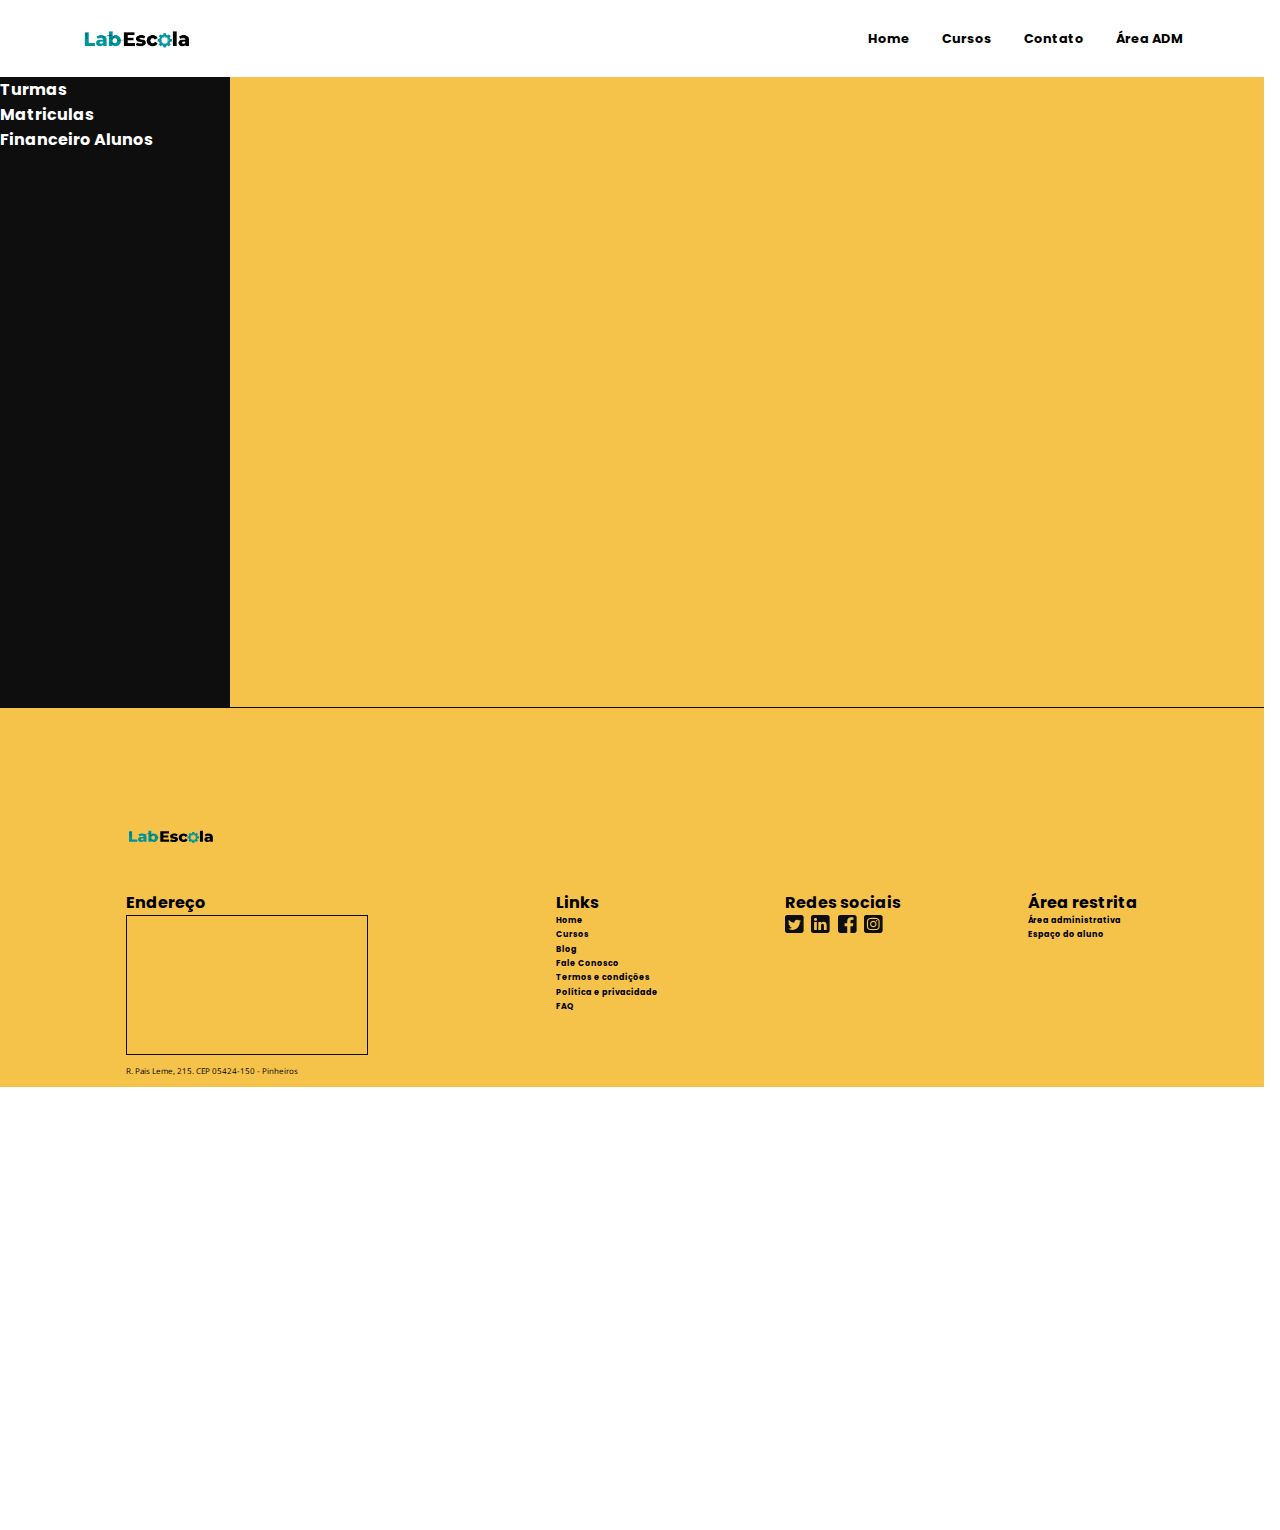
<file: area-adm.html>
<!DOCTYPE html>
<html>

<head>
    <meta charset="utf-8">
    <meta name="viewport" content="width=device-width, initial-scale=1">
    <script src="script.js" defer></script>
    <link rel="stylesheet" href="./assets/styles/style_padrao_header_e_footer.css">
    <link rel="stylesheet" href="./assets/styles/style_area_adm.css">
    <title>Área ADM</title>
</head>

<body>
    <header>
        <nav>
            <a href="./index.html" class="link-logo-labescola">
                <img src="./assets/img/logo-lab-escola.png" alt="Logo da labescola" class="logo-labescola" />
            </a>

            <ul class="menu-header">
                <li><a href="./index.html">Home</a></li>
                <li><a href="./cursos.html">Cursos</a></li>
                <li><a href="./contato.html">Contato</a></li>
                <li><a href="./area-adm.html">Área ADM</a></li>
            </ul>
        </nav>
    </header>

    <main>
        <section class="container">

            <aside class="menu-lateral">
                <p>Turmas</p>
                <p>Matriculas</p>
                <p>Financeiro Alunos</p>
            </aside>

            <section class="cursos">
                <div class="pesquisar">
                    <input type="text" name="caixa-busca" id="caixa-busca" placeholder="Digite o número da turma">
                    <button id="btn-buscar">Buscar</button>
                </div>
                <div class="cards">
                    <!--Criado pelo DOM-->
                </div>
            </section>

        </section>
    </main>

    <footer>
        <figure>
            <a href="./index.html"></a>
            <img src="./assets/img/logo-labescola-footer.svg" alt="logo da labescola" class="logo-labescola-footer" />
        </figure>

        <div class="container-footer">
            <div class="endereco">
                <h4>Endereço</h4>
                <iframe src="https://www.google.com/maps/embed?pb=!1m18!1m12!1m3!1d3656.9962768688824!2d-46.6985022!3d-23.5685772!2m3!1f0!2f0!3f0!3m2!1i1024!2i768!4f13.1!3m3!1m2!1s0x94ce57a7c7ace4c3%3A0x586759cab9b5c95a!2sR.%20Pais%20Leme%2C%20215%20-%20Pinheiros%2C%20S%C3%A3o%20Paulo%20-%20SP%2C%2005424-150!5e0!3m2!1spt-BR!2sbr!4v1673463808402!5m2!1spt-BR!2sbr"
                    allowfullscreen="" loading="lazy" referrerpolicy="no-referrer-when-downgrade" class="mapa"></iframe>
                <p>R. Pais Leme, 215. CEP 05424-150 - Pinheiros</p>
            </div>

            <div class="links">
                <h4>Links</h4>
                <ul class="menu-links">
                    <li><a href="./index.html">Home</a></li>
                    <li><a href="./cursos.html">Cursos</a></li>
                    <li><a href="#">Blog</a></li>
                    <li><a href="#">Fale Conosco</a></li>
                    <li><a href="#">Termos e condições</a></li>
                    <li><a href="#">Política e privacidade</a></li>
                    <li><a href="#">FAQ</a></li>
                </ul>
            </div>

            <div class="redes-sociais">
                <h4>Redes sociais</h4>
                <ul class="menu-redes-sociais">
                    <li>
                        <a href="#"><img src="./assets/img/icon-twitter 1.svg" alt="icone para nosso canal no twitter" /></a>
                    </li>
                    <li>
                        <a href="#"><img src="./assets/img/icon-linkedin 1.svg" alt="icone para nosso canal no linkedin" /></a>
                    </li>
                    <li>
                        <a href="#"><img src="./assets/img/icon-fb 1.svg" alt="icone para nosso canal no facebook" /></a>
                    </li>
                    <li>
                        <a href="#"><img src="./assets/img/icon-ig 1.svg" alt="icone para nosso canal no instagram" /></a>
                    </li>
                </ul>
            </div>

            <div class="area-restrita">
                <h4>Área restrita</h4>
                <ul class="menu-area-restrita">
                    <li><a href="#">Área administrativa</a></li>
                    <li><a href="#">Espaço do aluno</a></li>
                </ul>
            </div>
        </div>
    </footer>

</body>

</html>
</file>
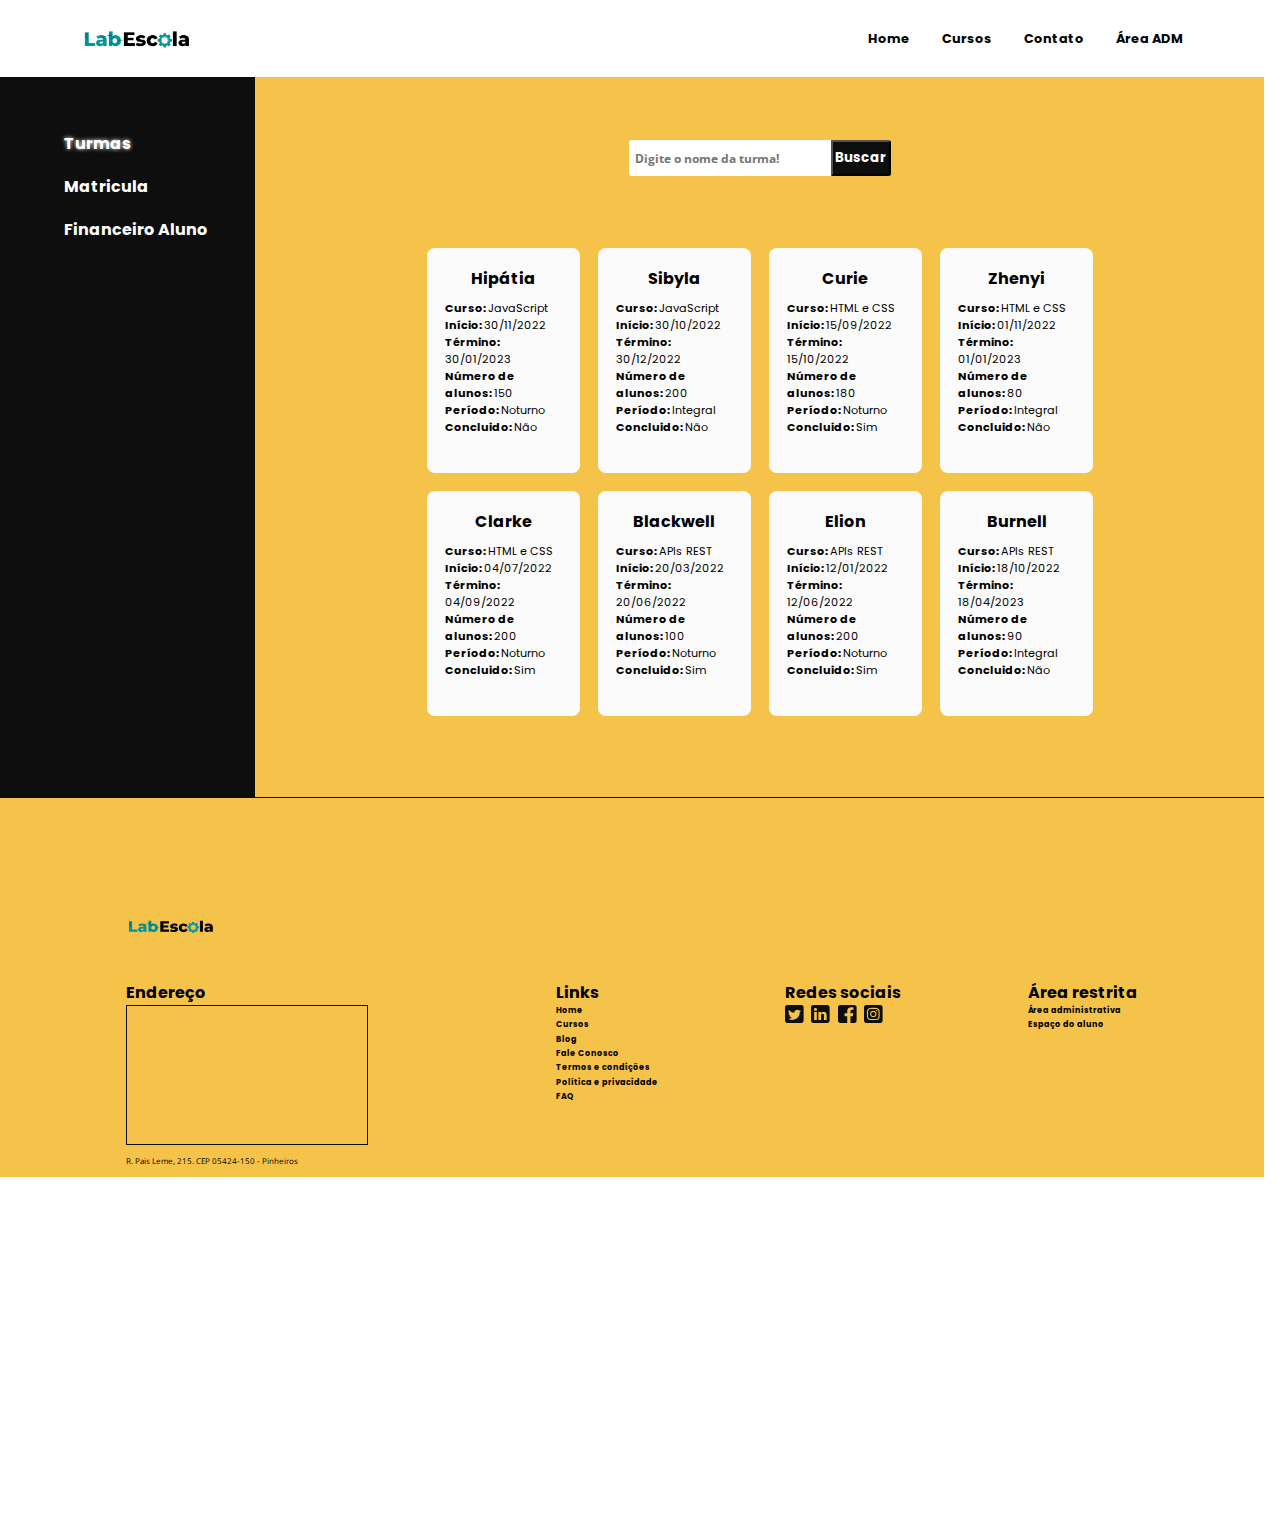
<file: area_adm.html>
<!DOCTYPE html>
<html lang="en">

<head>
    <meta charset="UTF-8">
    <meta http-equiv="X-UA-Compatible" content="IE=edge">
    <meta name="viewport" content="width=device-width, initial-scale=1.0">
    <link rel="stylesheet" href="./assets/styles/style_padrao_header_e_footer.css">
    <link rel="stylesheet" href="./assets/styles/style_area_adm.css" id="style">
    <script src="./script.js"></script>
    <title>Área Adm</title>
</head>

<body onload="{renderizaTurmas()}">
    <header>
        <nav>
            <a href="./index.html" class="link-logo-labescola">
                <img src="./assets/img/logo-lab-escola.png" alt="Logo da labescola" class="logo-labescola" />
            </a>

            <ul class="menu-header">
                <li><a href="./index.html">Home</a></li>
                <li><a href="./cursos.html">Cursos</a></li>
                <li><a href="./contato.html">Contato</a></li>
                <li><a href="./area_adm.html">Área ADM</a></li>
            </ul>

        </nav>
    </header>
    <main class="container">
        <article class="menu-lateral">
            <ul>
                <li onclick="{renderizaTurmas()}">Turmas</li>
                <li onclick="{renderizaMatricula(), ocultarStatusAluno(), listarCursos()}">Matricula</li>
                <li onclick="{renderizaFinanceiroAluno()}">Financeiro Aluno</li>
            </ul>
        </article>

    </main>
    <footer>
        <figure>
            <a href="./index.html"></a>
            <img src="./assets/img/logo-labescola-footer.svg" alt="logo da labescola" class="logo-labescola-footer" />
        </figure>

        <div class="container-footer">
            <div class="endereco">
                <h4>Endereço</h4>
                <iframe
                    src="https://www.google.com/maps/embed?pb=!1m18!1m12!1m3!1d3656.9962768688824!2d-46.6985022!3d-23.5685772!2m3!1f0!2f0!3f0!3m2!1i1024!2i768!4f13.1!3m3!1m2!1s0x94ce57a7c7ace4c3%3A0x586759cab9b5c95a!2sR.%20Pais%20Leme%2C%20215%20-%20Pinheiros%2C%20S%C3%A3o%20Paulo%20-%20SP%2C%2005424-150!5e0!3m2!1spt-BR!2sbr!4v1673463808402!5m2!1spt-BR!2sbr"
                    allowfullscreen="" loading="lazy" referrerpolicy="no-referrer-when-downgrade" class="mapa"></iframe>
                <p>R. Pais Leme, 215. CEP 05424-150 - Pinheiros</p>
            </div>

            <div class="links">
                <h4>Links</h4>
                <ul class="menu-links">
                    <li><a href="./index.html">Home</a></li>
                    <li><a href="./cursos.html">Cursos</a></li>
                    <li><a href="#">Blog</a></li>
                    <li><a href="#">Fale Conosco</a></li>
                    <li><a href="#">Termos e condições</a></li>
                    <li><a href="#">Política e privacidade</a></li>
                    <li><a href="#">FAQ</a></li>
                </ul>
            </div>

            <div class="redes-sociais">
                <h4>Redes sociais</h4>
                <ul class="menu-redes-sociais">
                    <li>
                        <a href="https://twitter.com/i/flow/login" target="_blank"><img src="./assets/img/icon-twitter 1.svg"
                                alt="icone para nosso canal no twitter" /></a>
                    </li>
                    <li>
                        <a href="https://www.google.com/url?sa=t&rct=j&q=&esrc=s&source=web&cd=&cad=rja&uact=8&ved=2ahUKEwjPzZCrxfr8AhWNqZUCHYILAJYQFnoECAsQAQ&url=https%3A%2F%2Fbr.linkedin.com%2F&usg=AOvVaw2SBY7l_GSJomHDs9LB4qMx" target="_blank"><img src="./assets/img/icon-linkedin 1.svg"
                                alt="icone para nosso canal no linkedin" /></a>
                    </li>
                    <li>
                        <a href="https://www.google.com/url?sa=t&rct=j&q=&esrc=s&source=web&cd=&cad=rja&uact=8&ved=2ahUKEwjVlbW4xfr8AhXjrJUCHcD2C1UQjBB6BAgMEAE&url=https%3A%2F%2Fpt-br.facebook.com%2Flogin%2Fdevice-based%2Fregular%2Flogin%2F&usg=AOvVaw2MezuOQmbz6LjDCjlRi0-K" target="_blank"><img src="./assets/img/icon-fb 1.svg"
                                alt="icone para nosso canal no facebook" /></a>
                    </li>
                    <li>
                        <a href="https://www.google.com/url?sa=t&rct=j&q=&esrc=s&source=web&cd=&cad=rja&uact=8&ved=2ahUKEwj29eTCxfr8AhXxhJUCHR-sBWcQFnoECA8QAQ&url=https%3A%2F%2Fwww.instagram.com%2Faccounts%2Flogin%2F&usg=AOvVaw0BRCgcMCVNSSLcNcVjPzsz" target="_blank"><img src="./assets/img/icon-ig 1.svg"
                                alt="icone para nosso canal no instagram" /></a>
                    </li>
                </ul>
            </div>

            <div class="area-restrita">
                <h4>Área restrita</h4>
                <ul class="menu-area-restrita">
                    <li><a href="#">Área administrativa</a></li>
                    <li><a href="#">Espaço do aluno</a></li>
                </ul>
            </div>
        </div>
    </footer>
</body>

</html>
</file>
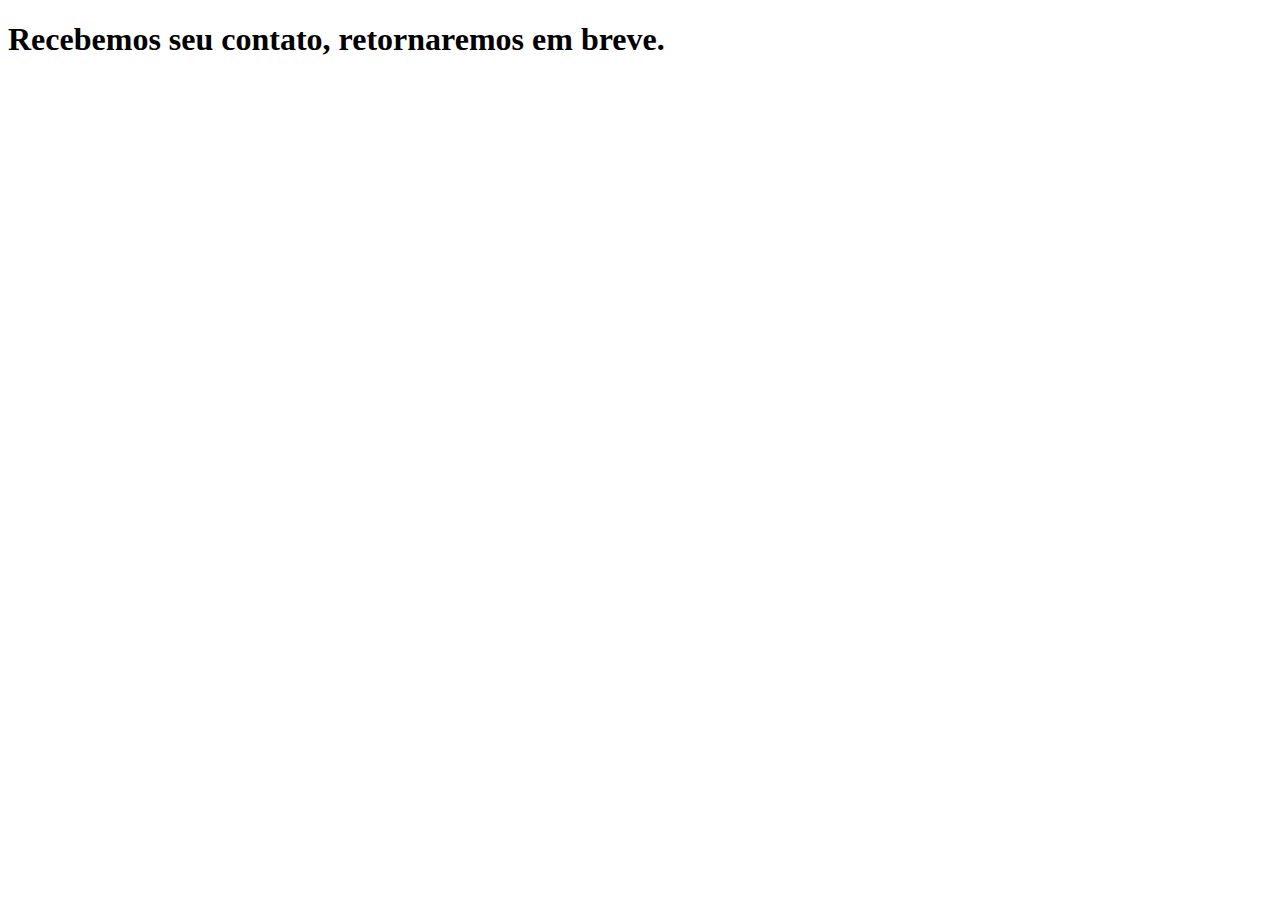
<file: confirmacaoContato.html>
<!DOCTYPE html>
<html lang="pt-br">

<head>
    <meta charset="UTF-8">
    <meta http-equiv="X-UA-Compatible" content="IE=edge">
    <meta name="viewport" content="width=device-width, initial-scale=1.0">
    <title>Confirmado</title>
</head>

<body>
    <h1>Recebemos seu contato, retornaremos em breve.</h1>
</body>

</html>
</file>
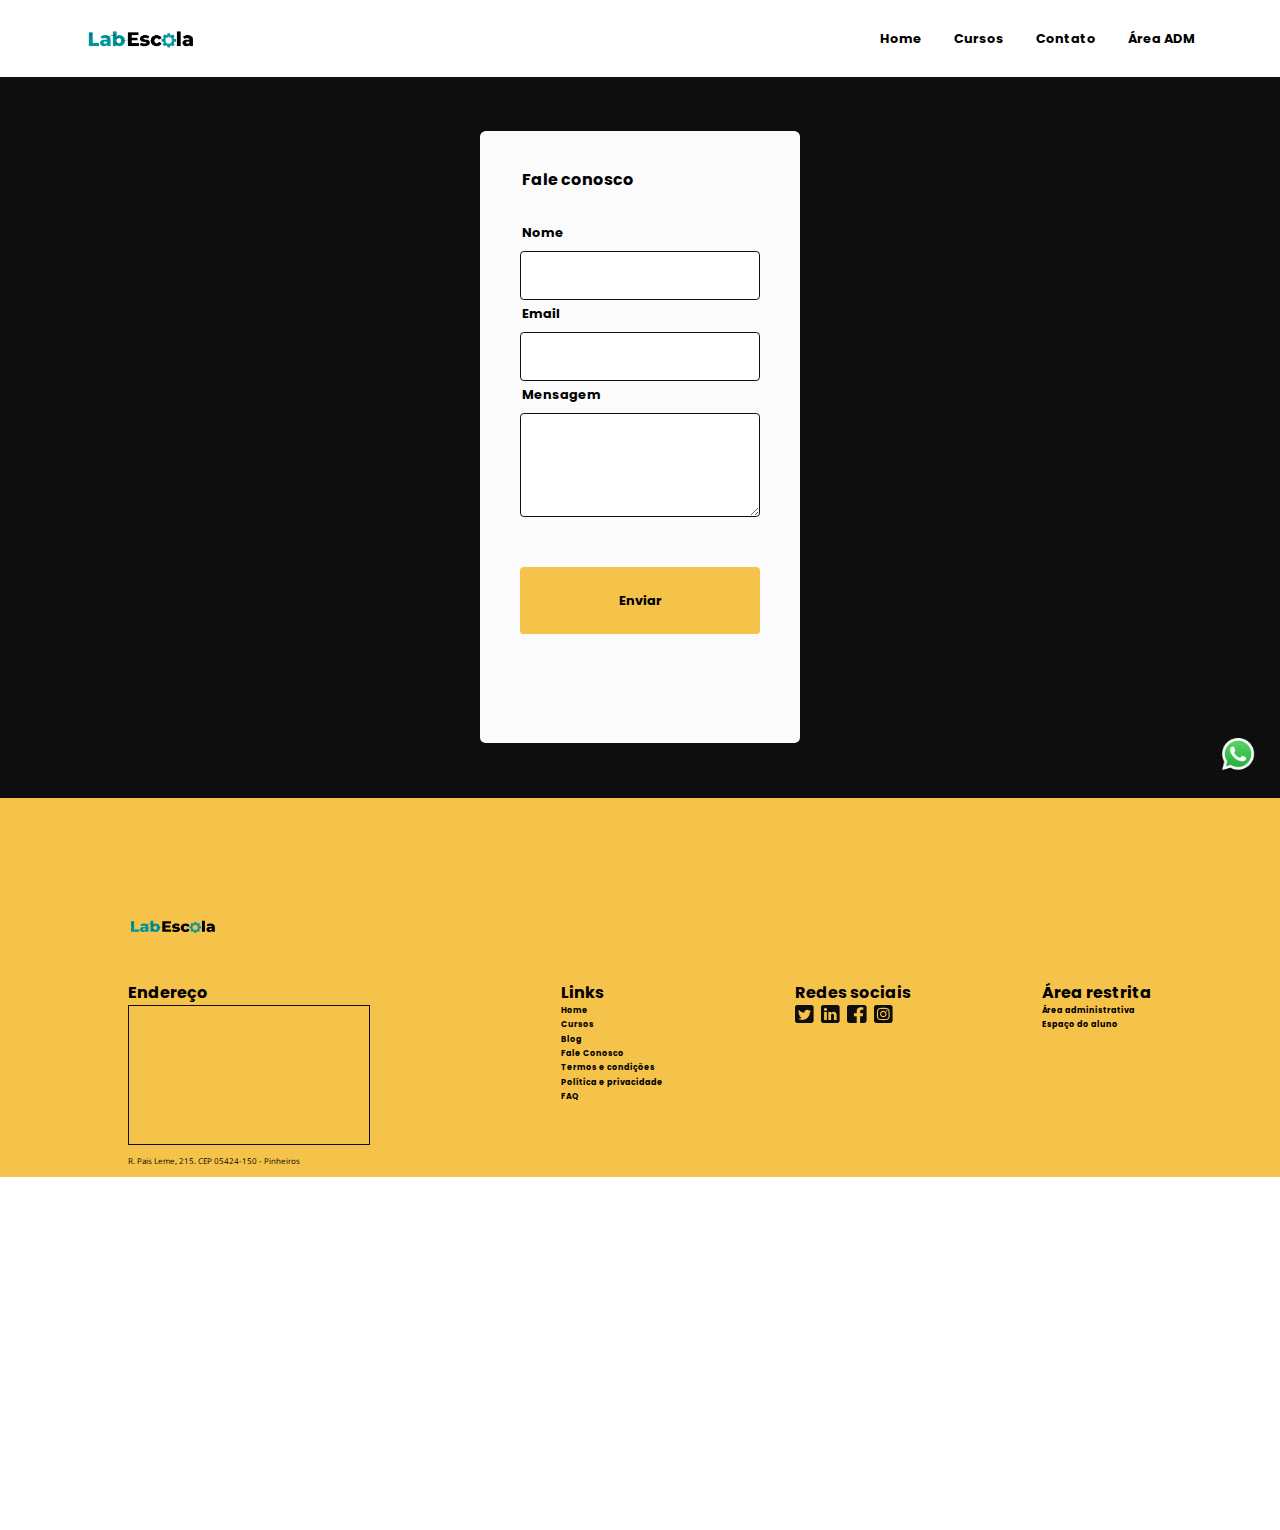
<file: contato.html>
<!DOCTYPE html>
<html>

<head>
    <meta charset="utf-8">
    <meta name="viewport" content="width=device-width, initial-scale=1">
    <link rel="stylesheet" href="./assets/styles/style_contato.css">
    <link rel="stylesheet" href="./assets/styles/style_padrao_header_e_footer.css">
    <title>Contato</title>
</head>

<body>

    <header>
        <nav>
            <a href="./index.html" class="link-logo-labescola">
                <img src="./assets/img/logo-lab-escola.png" alt="Logo da labescola" class="logo-labescola" />
            </a>

            <ul class="menu-header">
                <li><a href="./index.html">Home</a></li>
                <li><a href="./cursos.html">Cursos</a></li>
                <li><a href="./contato.html">Contato</a></li>
                <li><a href="./area_adm.html">Área ADM</a></li>
            </ul>
        </nav>
    </header>

    <main>

        <form action="./confirmacaoContato.html" target="_blank" class="contato">
            <h4>Fale conosco</h4>
            <label for="nome">Nome</label>
            <input type="text" name="nome" id="nome" required>
            <label for="email">Email</label>
            <input type="email" name="email" id="email" required>
            <label for="mensagem">Mensagem</label>
            <textarea name="mensagem" id="mensagem" rows="5" required></textarea>
            <input type="submit" value="Enviar" id="enviar">
        </form>
        <figure class="logo-suspnso-whatsapp">
            <a href="https://web.whatsapp.com" target="_blank"><img
                    src="./assets/img/logos_whatsapp-icon.png" /></a>
        </figure>
    </main>

    <footer>
        <figure>
            <a href="./index.html"></a>
            <img src="./assets/img/logo-labescola-footer.svg" alt="logo da labescola" class="logo-labescola-footer" />
        </figure>

        <div class="container-footer">
            <div class="endereco">
                <h4>Endereço</h4>
                <iframe
                    src="https://www.google.com/maps/embed?pb=!1m18!1m12!1m3!1d3656.9962768688824!2d-46.6985022!3d-23.5685772!2m3!1f0!2f0!3f0!3m2!1i1024!2i768!4f13.1!3m3!1m2!1s0x94ce57a7c7ace4c3%3A0x586759cab9b5c95a!2sR.%20Pais%20Leme%2C%20215%20-%20Pinheiros%2C%20S%C3%A3o%20Paulo%20-%20SP%2C%2005424-150!5e0!3m2!1spt-BR!2sbr!4v1673463808402!5m2!1spt-BR!2sbr"
                    allowfullscreen="" loading="lazy" referrerpolicy="no-referrer-when-downgrade" class="mapa"></iframe>
                <p>R. Pais Leme, 215. CEP 05424-150 - Pinheiros</p>
            </div>

            <div class="links">
                <h4>Links</h4>
                <ul class="menu-links">
                    <li><a href="./index.html">Home</a></li>
                    <li><a href="./cursos.html">Cursos</a></li>
                    <li><a href="#">Blog</a></li>
                    <li><a href="#">Fale Conosco</a></li>
                    <li><a href="#">Termos e condições</a></li>
                    <li><a href="#">Política e privacidade</a></li>
                    <li><a href="#">FAQ</a></li>
                </ul>
            </div>

            <div class="redes-sociais">
                <h4>Redes sociais</h4>
                <ul class="menu-redes-sociais">
                    <li>
                        <a href="https://twitter.com/i/flow/login" target="_blank"><img src="./assets/img/icon-twitter 1.svg"
                                alt="icone para nosso canal no twitter" /></a>
                    </li>
                    <li>
                        <a href="https://www.google.com/url?sa=t&rct=j&q=&esrc=s&source=web&cd=&cad=rja&uact=8&ved=2ahUKEwjPzZCrxfr8AhWNqZUCHYILAJYQFnoECAsQAQ&url=https%3A%2F%2Fbr.linkedin.com%2F&usg=AOvVaw2SBY7l_GSJomHDs9LB4qMx" target="_blank"><img src="./assets/img/icon-linkedin 1.svg"
                                alt="icone para nosso canal no linkedin" /></a>
                    </li>
                    <li>
                        <a href="https://www.google.com/url?sa=t&rct=j&q=&esrc=s&source=web&cd=&cad=rja&uact=8&ved=2ahUKEwjVlbW4xfr8AhXjrJUCHcD2C1UQjBB6BAgMEAE&url=https%3A%2F%2Fpt-br.facebook.com%2Flogin%2Fdevice-based%2Fregular%2Flogin%2F&usg=AOvVaw2MezuOQmbz6LjDCjlRi0-K" target="_blank"><img src="./assets/img/icon-fb 1.svg"
                                alt="icone para nosso canal no facebook" /></a>
                    </li>
                    <li>
                        <a href="https://www.google.com/url?sa=t&rct=j&q=&esrc=s&source=web&cd=&cad=rja&uact=8&ved=2ahUKEwj29eTCxfr8AhXxhJUCHR-sBWcQFnoECA8QAQ&url=https%3A%2F%2Fwww.instagram.com%2Faccounts%2Flogin%2F&usg=AOvVaw0BRCgcMCVNSSLcNcVjPzsz" target="_blank"><img src="./assets/img/icon-ig 1.svg"
                                alt="icone para nosso canal no instagram" /></a>
                    </li>
                </ul>
            </div>

            <div class="area-restrita">
                <h4>Área restrita</h4>
                <ul class="menu-area-restrita">
                    <li><a href="#">Área administrativa</a></li>
                    <li><a href="#">Espaço do aluno</a></li>
                </ul>
            </div>
        </div>
    </footer>
</body>

</html>
</file>
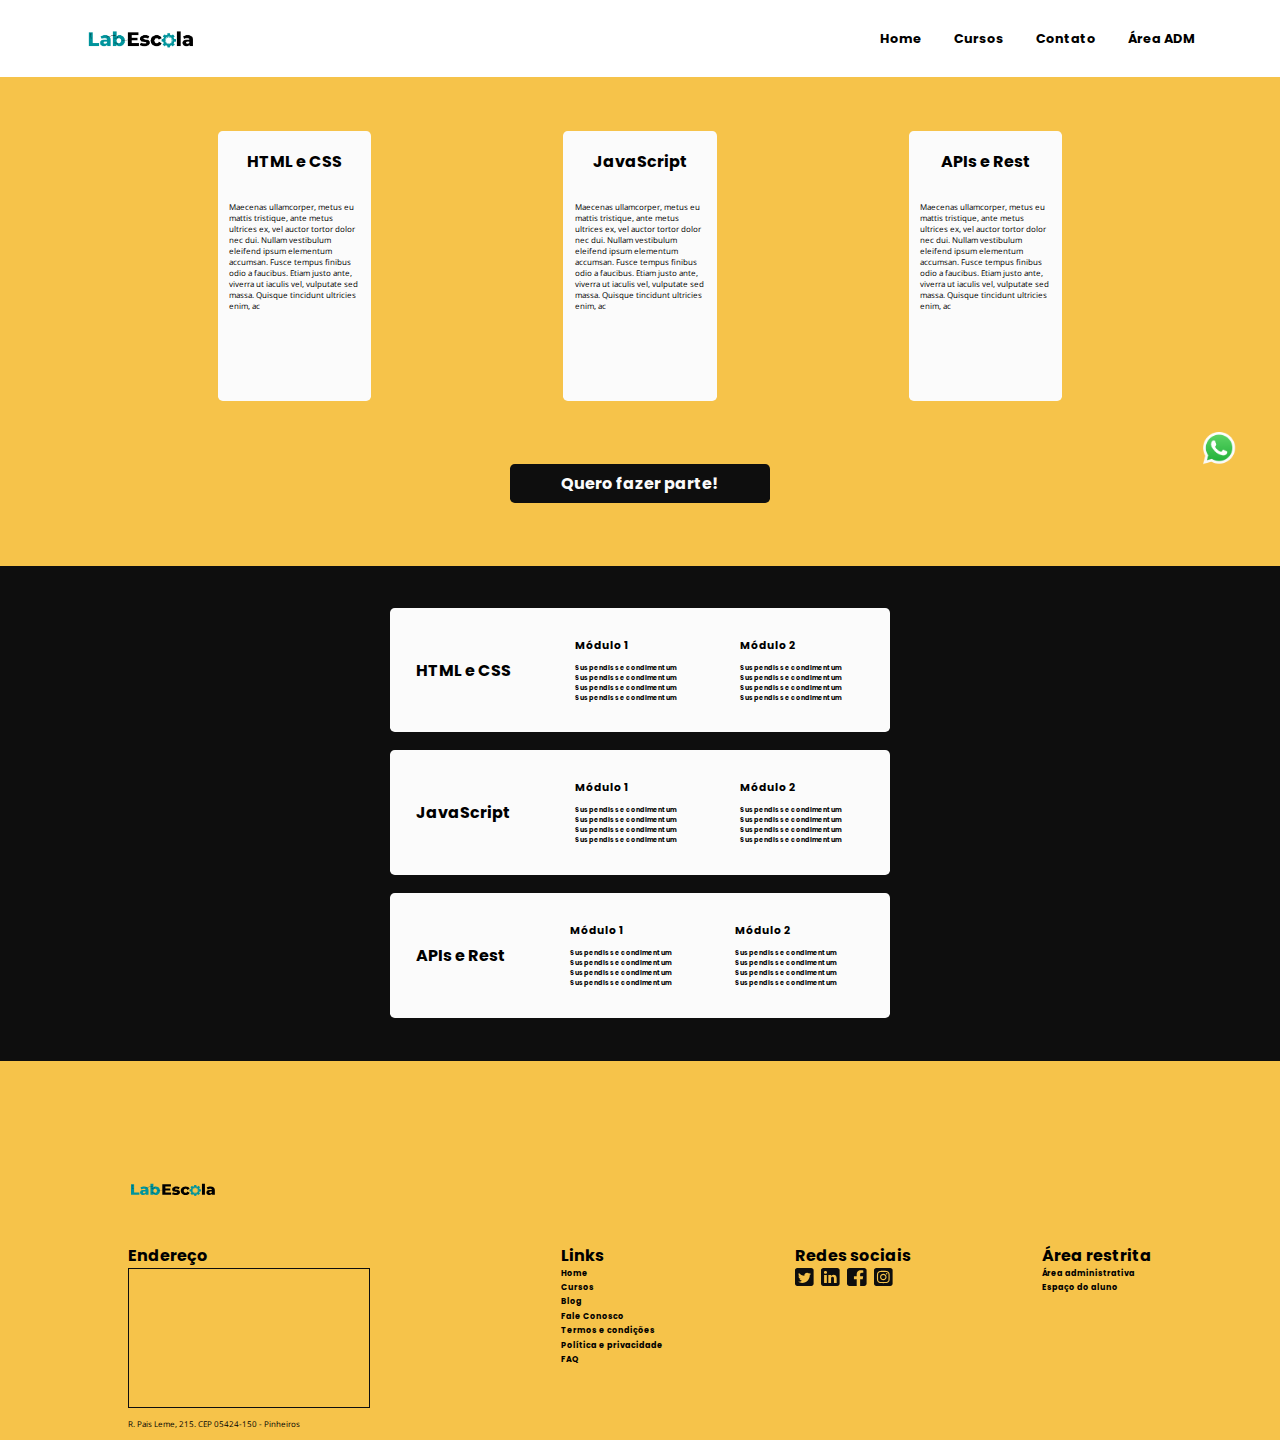
<file: cursos.html>
<!DOCTYPE html>
<html>

<head>
    <meta charset="utf-8" />
    <meta name="viewport" content="width=device-width, initial-scale=1" />
    <link rel="stylesheet" href="./assets/styles/style_padrao_header_e_footer.css">
    <link rel="stylesheet" href="./assets/styles/style_cursos.css">

    <title>Cursos</title>
</head>

<body>
    <header>
        <nav>
            <a href="./index.html" class="link-logo-labescola">
                <img src="./assets/img/logo-lab-escola.png" alt="Logo da labescola" class="logo-labescola" />
            </a>

            <ul class="menu-header">
                <li><a href="./index.html">Home</a></li>
                <li><a href="./cursos.html">Cursos</a></li>
                <li><a href="./contato.html">Contato</a></li>
                <li><a href="./area_adm.html">Área ADM</a></li>
            </ul>
        </nav>
    </header>

    <main>
        <section class="container-parte-1">
            <div class="cards">

                <div class="card-html-e-css">
                    <h4>HTML e CSS</h4>
                    <p>
                        Maecenas ullamcorper, metus eu mattis tristique, ante metus ultrices ex, vel auctor tortor dolor
                        nec dui. Nullam vestibulum eleifend ipsum elementum accumsan. Fusce tempus finibus odio a
                        faucibus. Etiam justo ante, viverra ut iaculis vel, vulputate sed
                        massa. Quisque tincidunt ultricies enim, ac
                    </p>
                </div>

                <div class="card-java-script">
                    <h4>JavaScript</h4>
                    <p>
                        Maecenas ullamcorper, metus eu mattis tristique, ante metus ultrices ex, vel auctor tortor dolor
                        nec dui. Nullam vestibulum eleifend ipsum elementum accumsan. Fusce tempus finibus odio a
                        faucibus. Etiam justo ante, viverra ut iaculis vel, vulputate sed
                        massa. Quisque tincidunt ultricies enim, ac
                    </p>
                </div>

                <div class="card-apis-e-rest">
                    <h4>APIs e Rest</h4>
                    <p>
                        Maecenas ullamcorper, metus eu mattis tristique, ante metus ultrices ex, vel auctor tortor dolor
                        nec dui. Nullam vestibulum eleifend ipsum elementum accumsan. Fusce tempus finibus odio a
                        faucibus. Etiam justo ante, viverra ut iaculis vel, vulputate sed
                        massa. Quisque tincidunt ultricies enim, ac
                    </p>
                </div>
            </div>

            <a href="./area_adm.html" class="botao-inscricao">Quero fazer parte!</a>

            <figure class="logo-suspnso-whatsapp">
                <a href="https://web.whatsapp.com" target="_blank"><img
                        src="./assets/img/logos_whatsapp-icon.png" /></a>
            </figure>
        </section>
        <section class="container-parte-2">
            <div class="curso">
                <h4>HTML e CSS</h4>
                <div class="modulo">
                    <h6>Módulo 1</h6>
                    <ul class="conteudo-modulo">
                        <li>Suspendisse condimentum</li>
                        <li>Suspendisse condimentum</li>
                        <li>Suspendisse condimentum</li>
                        <li>Suspendisse condimentum</li>
                    </ul>
                </div>
                <div class="modulo">
                    <h6>Módulo 2</h6>
                    <ul class="conteudo-modulo">
                        <li>Suspendisse condimentum</li>
                        <li>Suspendisse condimentum</li>
                        <li>Suspendisse condimentum</li>
                        <li>Suspendisse condimentum</li>
                    </ul>
                </div>
            </div>
            <div class="curso">
                <h4>JavaScript</h4>
                <div class="modulo">
                    <h6>Módulo 1</h6>
                    <ul class="conteudo-modulo">
                        <li>Suspendisse condimentum</li>
                        <li>Suspendisse condimentum</li>
                        <li>Suspendisse condimentum</li>
                        <li>Suspendisse condimentum</li>
                    </ul>
                </div>
                <div class="modulo">
                    <h6>Módulo 2</h6>
                    <ul class="conteudo-modulo">
                        <li>Suspendisse condimentum</li>
                        <li>Suspendisse condimentum</li>
                        <li>Suspendisse condimentum</li>
                        <li>Suspendisse condimentum</li>
                    </ul>
                </div>
            </div>
            <div class="curso">
                <h4>APIs e Rest</h4>
                <div class="modulo">
                    <h6>Módulo 1</h6>
                    <ul class="conteudo-modulo">
                        <li>Suspendisse condimentum</li>
                        <li>Suspendisse condimentum</li>
                        <li>Suspendisse condimentum</li>
                        <li>Suspendisse condimentum</li>
                    </ul>
                </div>
                <div class="modulo">
                    <h6>Módulo 2</h6>
                    <ul class="conteudo-modulo">
                        <li>Suspendisse condimentum</li>
                        <li>Suspendisse condimentum</li>
                        <li>Suspendisse condimentum</li>
                        <li>Suspendisse condimentum</li>
                    </ul>
                </div>
            </div>
        </section>
    </main>

    <footer>
        <figure>
            <a href="./index.html"></a>
            <img src="./assets/img/logo-labescola-footer.svg" alt="logo da labescola" class="logo-labescola-footer" />
        </figure>

        <div class="container-footer">
            <div class="endereco">
                <h4>Endereço</h4>
                <iframe
                    src="https://www.google.com/maps/embed?pb=!1m18!1m12!1m3!1d3656.9962768688824!2d-46.6985022!3d-23.5685772!2m3!1f0!2f0!3f0!3m2!1i1024!2i768!4f13.1!3m3!1m2!1s0x94ce57a7c7ace4c3%3A0x586759cab9b5c95a!2sR.%20Pais%20Leme%2C%20215%20-%20Pinheiros%2C%20S%C3%A3o%20Paulo%20-%20SP%2C%2005424-150!5e0!3m2!1spt-BR!2sbr!4v1673463808402!5m2!1spt-BR!2sbr"
                    allowfullscreen="" loading="lazy" referrerpolicy="no-referrer-when-downgrade" class="mapa"></iframe>
                <p>R. Pais Leme, 215. CEP 05424-150 - Pinheiros</p>
            </div>

            <div class="links">
                <h4>Links</h4>
                <ul class="menu-links">
                    <li><a href="./index.html">Home</a></li>
                    <li><a href="./cursos.html">Cursos</a></li>
                    <li><a href="#">Blog</a></li>
                    <li><a href="#">Fale Conosco</a></li>
                    <li><a href="#">Termos e condições</a></li>
                    <li><a href="#">Política e privacidade</a></li>
                    <li><a href="#">FAQ</a></li>
                </ul>
            </div>

            <div class="redes-sociais">
                <h4>Redes sociais</h4>
                <ul class="menu-redes-sociais">
                    <li>
                        <a href="https://twitter.com/i/flow/login" target="_blank"><img src="./assets/img/icon-twitter 1.svg"
                                alt="icone para nosso canal no twitter" /></a>
                    </li>
                    <li>
                        <a href="https://www.google.com/url?sa=t&rct=j&q=&esrc=s&source=web&cd=&cad=rja&uact=8&ved=2ahUKEwjPzZCrxfr8AhWNqZUCHYILAJYQFnoECAsQAQ&url=https%3A%2F%2Fbr.linkedin.com%2F&usg=AOvVaw2SBY7l_GSJomHDs9LB4qMx" target="_blank"><img src="./assets/img/icon-linkedin 1.svg"
                                alt="icone para nosso canal no linkedin" /></a>
                    </li>
                    <li>
                        <a href="https://www.google.com/url?sa=t&rct=j&q=&esrc=s&source=web&cd=&cad=rja&uact=8&ved=2ahUKEwjVlbW4xfr8AhXjrJUCHcD2C1UQjBB6BAgMEAE&url=https%3A%2F%2Fpt-br.facebook.com%2Flogin%2Fdevice-based%2Fregular%2Flogin%2F&usg=AOvVaw2MezuOQmbz6LjDCjlRi0-K" target="_blank"><img src="./assets/img/icon-fb 1.svg"
                                alt="icone para nosso canal no facebook" /></a>
                    </li>
                    <li>
                        <a href="https://www.google.com/url?sa=t&rct=j&q=&esrc=s&source=web&cd=&cad=rja&uact=8&ved=2ahUKEwj29eTCxfr8AhXxhJUCHR-sBWcQFnoECA8QAQ&url=https%3A%2F%2Fwww.instagram.com%2Faccounts%2Flogin%2F&usg=AOvVaw0BRCgcMCVNSSLcNcVjPzsz" target="_blank"><img src="./assets/img/icon-ig 1.svg"
                                alt="icone para nosso canal no instagram" /></a>
                    </li>
                </ul>
            </div>

            <div class="area-restrita">
                <h4>Área restrita</h4>
                <ul class="menu-area-restrita">
                    <li><a href="#">Área administrativa</a></li>
                    <li><a href="#">Espaço do aluno</a></li>
                </ul>
            </div>
        </div>
    </footer>
</body>

</html>
</file>
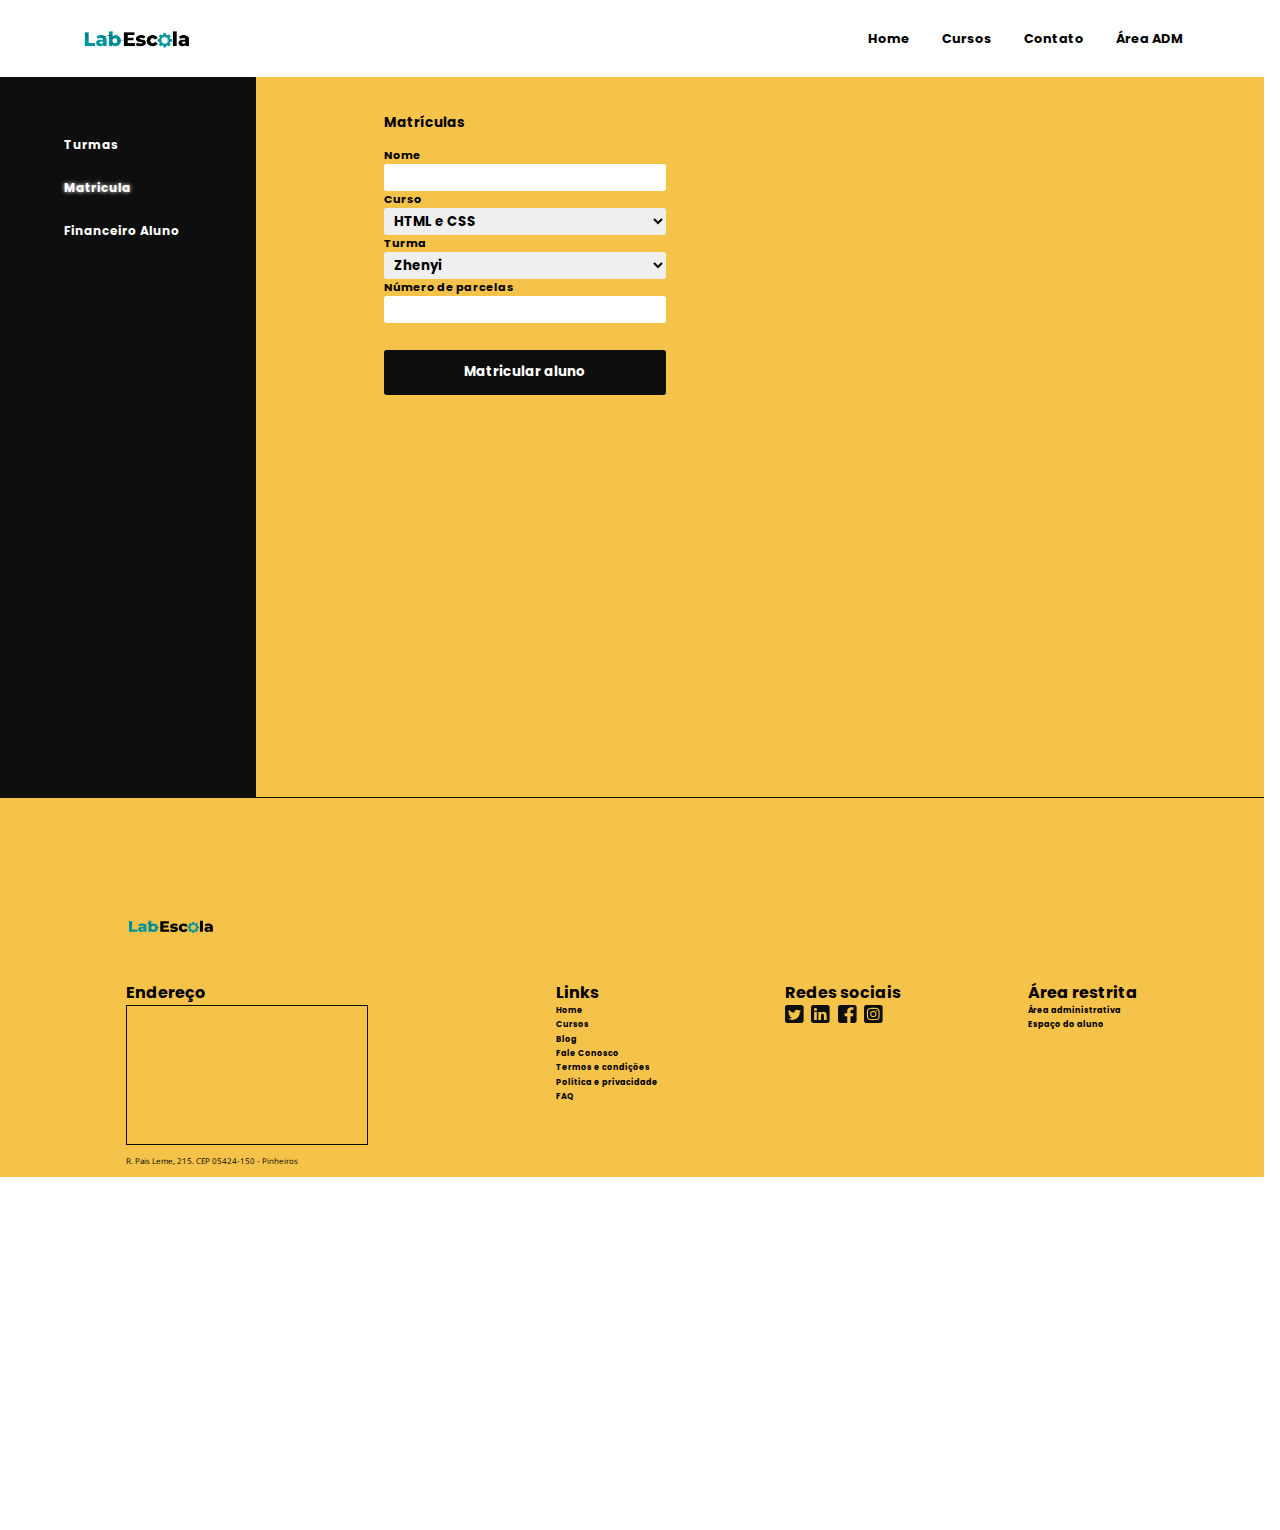
<file: matricula.html>
<!DOCTYPE html>
<html>

<head>
    <meta charset="utf-8">
    <meta name="viewport" content="width=device-width, initial-scale=1">
    <script src="script.js" defer></script>
    <link rel="stylesheet" href="./assets/styles/style_padrao_header_e_footer.css">
    <link rel="stylesheet" href="./assets/styles/style_matricula.css">
    <title>Matriculas</title>
</head>

<body onload="{ocultarStatusAluno(), listarCursos()} ">
    <header>
        <nav>
            <a href="./index.html" class="link-logo-labescola">
                <img src="./assets/img/logo-lab-escola.png" alt="Logo da labescola" class="logo-labescola" />
            </a>

            <ul class="menu-header">
                <li><a href="./index.html">Home</a></li>
                <li><a href="./cursos.html">Cursos</a></li>
                <li><a href="./contato.html">Contato</a></li>
                <li><a href="./turmas.html">Área ADM</a></li>
            </ul>
        </nav>
    </header>

    <main>
        <section class="container">

            <aside class="menu-lateral">
                <ul>
                    <li><a href="./turmas.html">Turmas</a></li>
                    <li><a href="./matricula.html">Matricula</a></li>
                    <li><a href="./financeiro_aluno.html">Financeiro Aluno</a></li>
                </ul>
            </aside>

            <section class="area-matricula">
                <div class="matricula">
                    <p>Matrículas</p>
                    <form action="#">
                        <label for="nome">Nome</label>
                        <input type="text" name="nome" id="nome">

                        <label for="cursos">Curso</label>
                        <select nome="curso" id="cursos-selecao" onchange="{listarTurmas()}">
                            <option value="" disabled>Selecione</option>
                        </select>

                        <label for="turmas">Turma</label>
                        <select nome="curso" id="turmas">
                        </select>

                        <label for="numero-de-parcelas">Número de parcelas</label>
                        <input type="text" name="numero-de-parcelas" id="numero-de-parcelas">
                        <button id="btn-matricular" onclick="{matricular(event)}">Matricular aluno</button>
                    </form>
                </div>
                <div class="status-matricula">

                    <div class="titulo-imagem">
                        <p id="titulo"></p>

                    </div>

                    <ul class="listar-dados-aluno">
                        <li id="li-matriculado"></li>
                        <li id="li-nome-aluno"></li>
                        <li id="li-curso"></li>
                        <li id="li-turma"></li>
                    </ul>
                </div>
            </section>


        </section>
    </main>

    <footer>
        <figure>
            <a href="./index.html"></a>
            <img src="./assets/img/logo-labescola-footer.svg" alt="logo da labescola" class="logo-labescola-footer" />
        </figure>

        <div class="container-footer">
            <div class="endereco">
                <h4>Endereço</h4>
                <iframe src="https://www.google.com/maps/embed?pb=!1m18!1m12!1m3!1d3656.9962768688824!2d-46.6985022!3d-23.5685772!2m3!1f0!2f0!3f0!3m2!1i1024!2i768!4f13.1!3m3!1m2!1s0x94ce57a7c7ace4c3%3A0x586759cab9b5c95a!2sR.%20Pais%20Leme%2C%20215%20-%20Pinheiros%2C%20S%C3%A3o%20Paulo%20-%20SP%2C%2005424-150!5e0!3m2!1spt-BR!2sbr!4v1673463808402!5m2!1spt-BR!2sbr"
                    allowfullscreen="" loading="lazy" referrerpolicy="no-referrer-when-downgrade" class="mapa"></iframe>
                <p>R. Pais Leme, 215. CEP 05424-150 - Pinheiros</p>
            </div>

            <div class="links">
                <h4>Links</h4>
                <ul class="menu-links">
                    <li><a href="./index.html">Home</a></li>
                    <li><a href="./cursos.html">Cursos</a></li>
                    <li><a href="#">Blog</a></li>
                    <li><a href="#">Fale Conosco</a></li>
                    <li><a href="#">Termos e condições</a></li>
                    <li><a href="#">Política e privacidade</a></li>
                    <li><a href="#">FAQ</a></li>
                </ul>
            </div>

            <div class="redes-sociais">
                <h4>Redes sociais</h4>
                <ul class="menu-redes-sociais">
                    <li>
                        <a href="#"><img src="./assets/img/icon-twitter 1.svg" alt="icone para nosso canal no twitter" /></a>
                    </li>
                    <li>
                        <a href="#"><img src="./assets/img/icon-linkedin 1.svg" alt="icone para nosso canal no linkedin" /></a>
                    </li>
                    <li>
                        <a href="#"><img src="./assets/img/icon-fb 1.svg" alt="icone para nosso canal no facebook" /></a>
                    </li>
                    <li>
                        <a href="#"><img src="./assets/img/icon-ig 1.svg" alt="icone para nosso canal no instagram" /></a>
                    </li>
                </ul>
            </div>

            <div class="area-restrita">
                <h4>Área restrita</h4>
                <ul class="menu-area-restrita">
                    <li><a href="#">Área administrativa</a></li>
                    <li><a href="#">Espaço do aluno</a></li>
                </ul>
            </div>
        </div>
    </footer>

</body>

</html>
</file>
<file: assets/styles/style_padrao_header_e_footer.css>
@import url('https://fonts.googleapis.com/css2?family=Poppins:ital,wght@0,100;0,200;0,300;0,400;0,500;0,600;0,700;0,800;1,100;1,200;1,300;1,400;1,500;1,600;1,700;1,800;1,900&display=swap');
@import url('https://fonts.googleapis.com/css2?family=Open+Sans:ital,wght@0,300;0,400;0,500;0,600;0,700;0,800;1,300;1,400;1,500;1,600;1,700;1,800&display=swap');

/* ------------------------------------ CONFIGURAÇÃO DO DOCUMENTO --------------------------------- */

* {
    margin: 0;
    padding: 0;
    text-decoration: none;
    list-style-type: none;
    box-sizing: border-box;
    color: inherit;
    font-family: 'Poppins', sans-serif;
    font-weight: 700;
}


/* ------------------------------------------ HEADER --------------------------------------------- */

header {
    height: 8.56vh;
    grid-column: 1/2;
    grid-row: 1/2;
}

header>nav {
    height: 100%;
    display: flex;
    justify-content: space-around;
    align-items: center;
    font-size: 1rem;
}

header>nav>a {
    display: flex;
}

.logo-labescola {
    height: 1.5rem;
    align-self: center;
}

header>nav>ul {
    display: flex;
    gap: 2.5vw;
    margin-left: 40vw;
    align-items: center;
}

.menu-header {
    font-size: 0.8em;
}


/* ------------------------------------------ FOOTER --------------------------------------------- */

footer {
    display: grid;
    grid-template-columns: 1fr;
    grid-template-rows: 1fr auto;
    justify-items: center;
    row-gap: 1vh;
    background-color: #F6C34A;
    border-top: 1px solid #0E0E0E;
}

footer>figure {
    grid-row: 1/2;
    grid-column: 1/2;
    width: 80%;
    height: 6vh;
    align-self: flex-end;
}

.logo-labescola-footer {
    width: 7vw;
}

.container-footer {
    grid-template-columns: 1/2;
    grid-row: 2/3;
    width: 80%;
    height: 95%;
    display: flex;
    justify-content: space-between;
}

.container-footer>div>h6 {
    margin-bottom: 1vh;
}

.mapa {
    width: 80%;
    height: 75%;
    border: 1px solid #0E0E0E;
    margin-bottom: 0.15rem;
}

.endereco>p {
    font-size: 0.5em;
    font-family: 'Open Sans', sans-serif;
    font-weight: 400;
}

.menu-links {
    display: flex;
    flex-direction: column;
    gap: 0.15rem;
    font-size: 0.5em;
    font-weight: 400;
}

.menu-redes-sociais {
    display: flex;
    gap: 0.45rem;
}

.menu-redes-sociais>li>a>img {
    width: 1.5vw;
}

.menu-area-restrita {
    display: flex;
    flex-direction: column;
    gap: 0.15rem;
    font-size: 0.5em;
    font-weight: 400;
}


/* --------------------------------------------- Conteúdo central ADM -------------------------------------- */

.conteudo-central {
    height: 80vh;
    display: flex;
    background-color: #F6C34A;
}
</file>
<file: assets/styles/style_area_adm.css>
body {
    height: 170vh;
    width: 98.785vw;
    display: grid;
    grid-template-columns: 1fr;
    grid-template-rows: 8.56vh 70vh 42.24vh;
}

.container {
    display: grid;
    background-color: #F6C34A;
}

.menu-lateral {
    color: #FFFFFF;
    background-color: #0E0E0E;
    height: 70vh;
    width: 18vw;
}

.menu-lateral>ul {
    margin-top: 6vh;
    margin-left: 5vw;
}

.menu-lateral>ul>li {
    margin-bottom: 2vh;
}

.menu-lateral>ul>li>a {
    font-size: 0.75em;
}
</file>
<file: assets/styles/style_contato.css>
body {
    width: 100vw;
    height: 170vh;
    display: grid;
    grid-template-columns: 1fr;
    grid-template-rows: 8.56vh 80vh 42.24vh;
}

main {
    display: flex;
    justify-content: center;
    align-items: center;
    background-color: #0E0E0E;
}

.logo-suspnso-whatsapp {
    position: fixed;
    top: 82%;
    right: 2%;
    display: flex;
}

.logo-suspnso-whatsapp>a>img {
    width: 2em;
} 

.contato {
    background-color: #fbfbfb;
    height: 85%;
    width: 25vw;
    display: flex;
    flex-direction: column;
    align-items: center;
    gap: 0.5vh;
    border-radius: 0.35em;
}

.contato>h4 {
    align-self: flex-start;
    margin: 4vh 0 3vh 13%;
}

.contato>label {
    align-self: flex-start;
    margin-left: 13%;
    margin-bottom: 0.5vh;
    font-size: 0.8em;
}

.contato>input {
    width: 75%;
    border: 1px solid #0E0E0E;
    border-radius: 0.3em;
    height: 5.5vh;
    padding: 0.5vw;
    outline: none;
    font-size: 0.8em;
}

textarea {
    width: 75%;
    border: 1px solid #0E0E0E;
    border-radius: 0.3em;
    padding: 0.5vw;
    outline: none;
    font-size: 0.8em;
    margin-bottom: 5vh;
}

#enviar {
    font-size: 0.8em;
    height: 7.5vh;
    background-color: #F6C34A;
    border: none;
}
</file>
<file: assets/styles/style_cursos.css>
body {
    width: 100vw;
    height: 160vh;
    display: grid;
    grid-template-columns: 1fr;
    grid-template-rows: 8.56vh 109.20vh 42.24vh;
}

main {
    display: flex;
    flex-direction: column;
    grid-column: 1/2;
    grid-row: 2/3;
}

.container-parte-1 {
    position: relative;
    height: 60.78vh;
    display: flex;
    flex-direction: column;
    align-items: center;
    background-color: #F6C34A;
}

.cards {
    display: flex;
    gap: 15vw;
}

.cards>div {
    background-color: #fbfbfb;
    height: 30vh;
    width: 12vw;
    display: flex;
    flex-direction: column;
    align-items: center;
    border-radius: 0.3em;
    margin-top: 6vh;
}

.cards>div>h4 {
    margin-top: 2vh;
    margin-bottom: 3vh;
}

.cards>div>p {
    font-size: 0.5em;
    margin: 0 0.9vw 0.9vw 0.9vw;
    font-family: 'Open Sans', sans-serif;
    font-weight: 400;
}

.container-parte-1>a {
    color: #fbfbfb;
    margin-top: 7vh;
    padding: 0.8vh 4vw;
    background-color: #0E0E0E;
    border-radius: 0.3em;
}

.logo-suspnso-whatsapp {
    position: fixed;
    top: 48vh;
    right: 3.5vw;
}

.logo-suspnso-whatsapp>a>img {
    width: 2.5vw;
}

.container-parte-2 {
    height: 61.42vh;
    background-color: #0E0E0E;
    display: flex;
    flex-direction: column;
    align-items: center;
    justify-content: center;
    gap: 2vh;
}

.curso {
    height: 13.86vh;
    width: 39vw;
    background-color: #fbfbfb;
    display: flex;
    gap: 5vw;
    border-radius: 0.3em;
    align-items: center;
}

.curso>h4 {
    display: flex;
    align-items: center;
    margin-left: 2vw;
}

.modulo>h6 {
    margin-bottom: 1vh;
}

.conteudo-modulo>li {
    font-size: 0.4em;
}
</file>
<file: assets/styles/style_matricula.css>
body {
    height: 170vh;
    width: 98.785vw;
    display: grid;
    grid-template-columns: 1fr;
    grid-template-rows: 8.56vh 80vh 42.24vh;
}

.container {
    display: flex;
    background-color: #F6C34A;
}

.menu-lateral {
    color: #FFFFFF;
    background-color: #0E0E0E;
    height: 80vh;
    width: 20vw;
}

.menu-lateral>ul {
    margin-top: 6vh;
    margin-left: 5vw;
}

.menu-lateral>ul>li {
    margin-bottom: 2vh;
}

.menu-lateral>ul>li>a {
    font-size: 0.75em;
}

.menu-lateral>ul>li:nth-child(2) {
    text-shadow: 0 0 4px #fff;
}

.area-matricula {
    display: flex;
    padding-left: 10vw;
    gap: 25vw;
    padding-top: 4vh;
}

.matricula {
    display: flex;
    flex-direction: column;
    gap: 1.5vh;
}

.matricula>p {
    font-size: 0.85em;
}

.titulo-imagem>p {
    font-size: 0.85em;
}

.matricula>form>label {
    font-size: 0.7em;
    display: block;
}

.matricula>form>input, select {
    height: 2em;
    width: 22vw;
    outline: none;
    border: none;
    border-radius: 0.2em;
    padding-left: 0.5vw;
  
}

#btn-matricular {
    display: block;
    width: 22vw;
    height: 5vh;
    margin-top: 3vh;
    border: none;
    border-radius: 0.2em;
    color: #FFFFFF;
    background-color: #0E0E0E;
}

.status-matricula-off {
    display: none;
}

.status-matricula {
    display: flex;
    flex-direction: column;
    gap: 3vh;
}

.titulo-imagem {
    display: flex;
    align-items: center;
    gap: 1vw;
}

.titulo-imagem>img {
    width: 1.2vw;
    height: 1.2vw;
}

.listar-dados-aluno>li {
    font-weight: 400;
    font-size: 0.8em;
}
</file>
